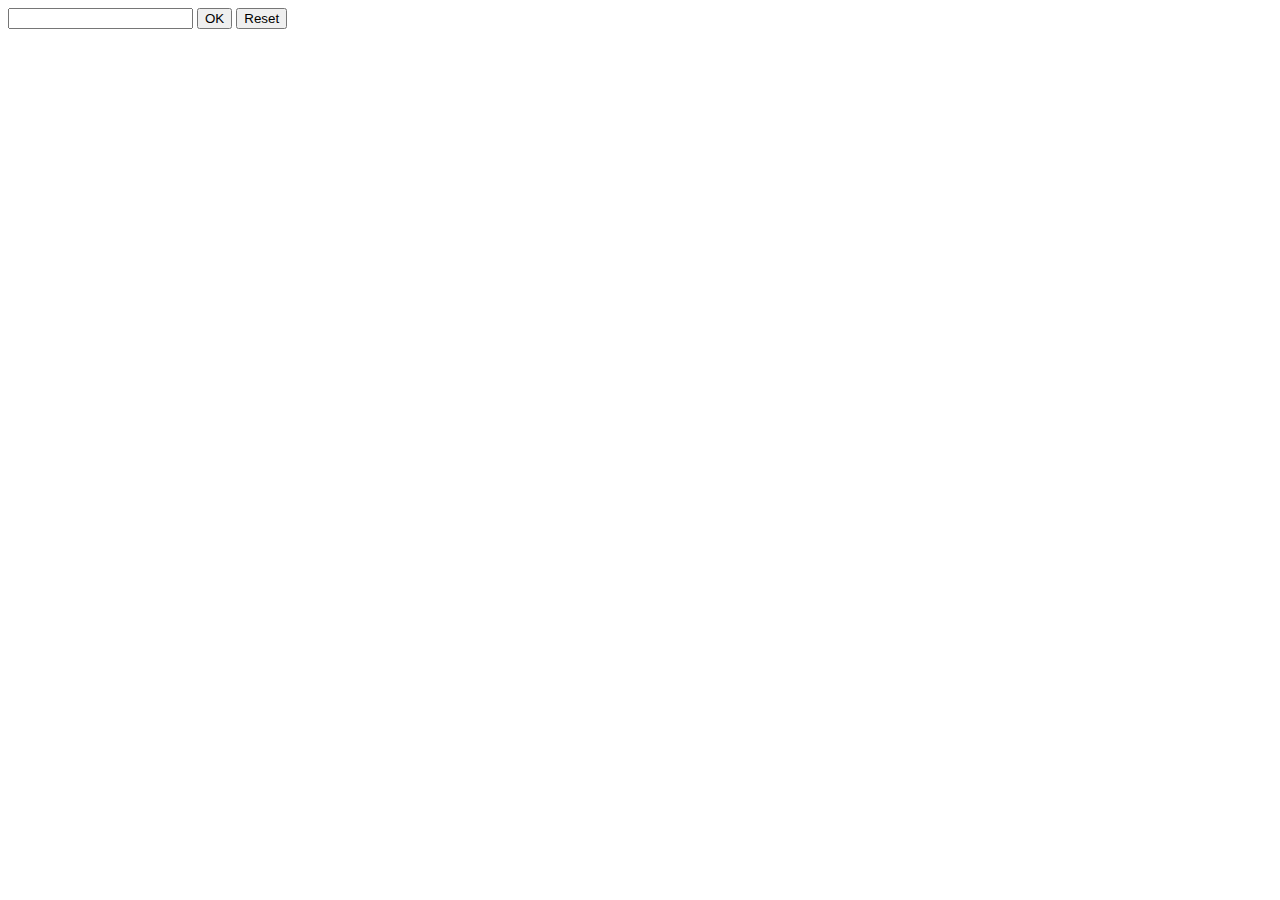
<file: class2/index.html>
<!DOCTYPE html>
<html>
	<head>
		<title>Fun with forms</title>
		<meta charset="utf-8">
	</head>
	<body>
		<form target="_blank">
			<input type="number" name="inputNum">
			<input type="button" value="OK" onclick="adding(inputNum.value)">
			<input type="reset">
		</form>
		<script type="text/javascript">
			function adding(myInput) {
				// myWindow = window.open("http://cs.wheatonma.edu/mgousie", "width=300", "height=200");
				// if (input > 0) {
				// 	document.write("Greater than 0");
				// 	// console.log("Greater than 0");
				// }
				// else if (input < 0) {
				// 	document.write("Less than 0");
				// 	// console.log("Less than 0");
				// }
				// else {
				// 	document.write("Equal to 0");
				// 	// console.log("Equal to 0");
				// }

				// date
				// var date = new Date();
				// var month = date.getMonth() + 1;
				// var day = date.getDay();
				// document.write("Today is " + month + "/" + day);

				// input form
				// var myInputNum;
				// myInputNum = myInput * 1 + 10; // multiply by 1 to make it recognize input as a number
				// document.write("input + 10 = " + myInputNum);

				var names = new Array(5);
				names[0] = "Tyler";
				names[1] = "Kim";
				names[2] = "Brittany";
				names[3] = "Dan";
				names[4] = "Alek";

				var adj = new Array(10);
				adj[0] = "tall";
				adj[1] = "short";
				adj[2] = "loud";
				adj[3] = "quiet";
				adj[4] = "fast";
				adj[5] = "slow";
				adj[6] = "big";
				adj[7] = "small";
				adj[8] = "funny";
				adj[9] = "boring";

				var randomName = names[Math.floor(Math.random() * names.length)];
				var randomAdj = adj[Math.floor(Math.random() * adj.length)];
				var chosenName = names[randomName];
				var chosenAdj = adj[randomAdj];

				document.write(randomAdj + " " + randomName);
			}
		</script>
	</body>
</html>
</file>
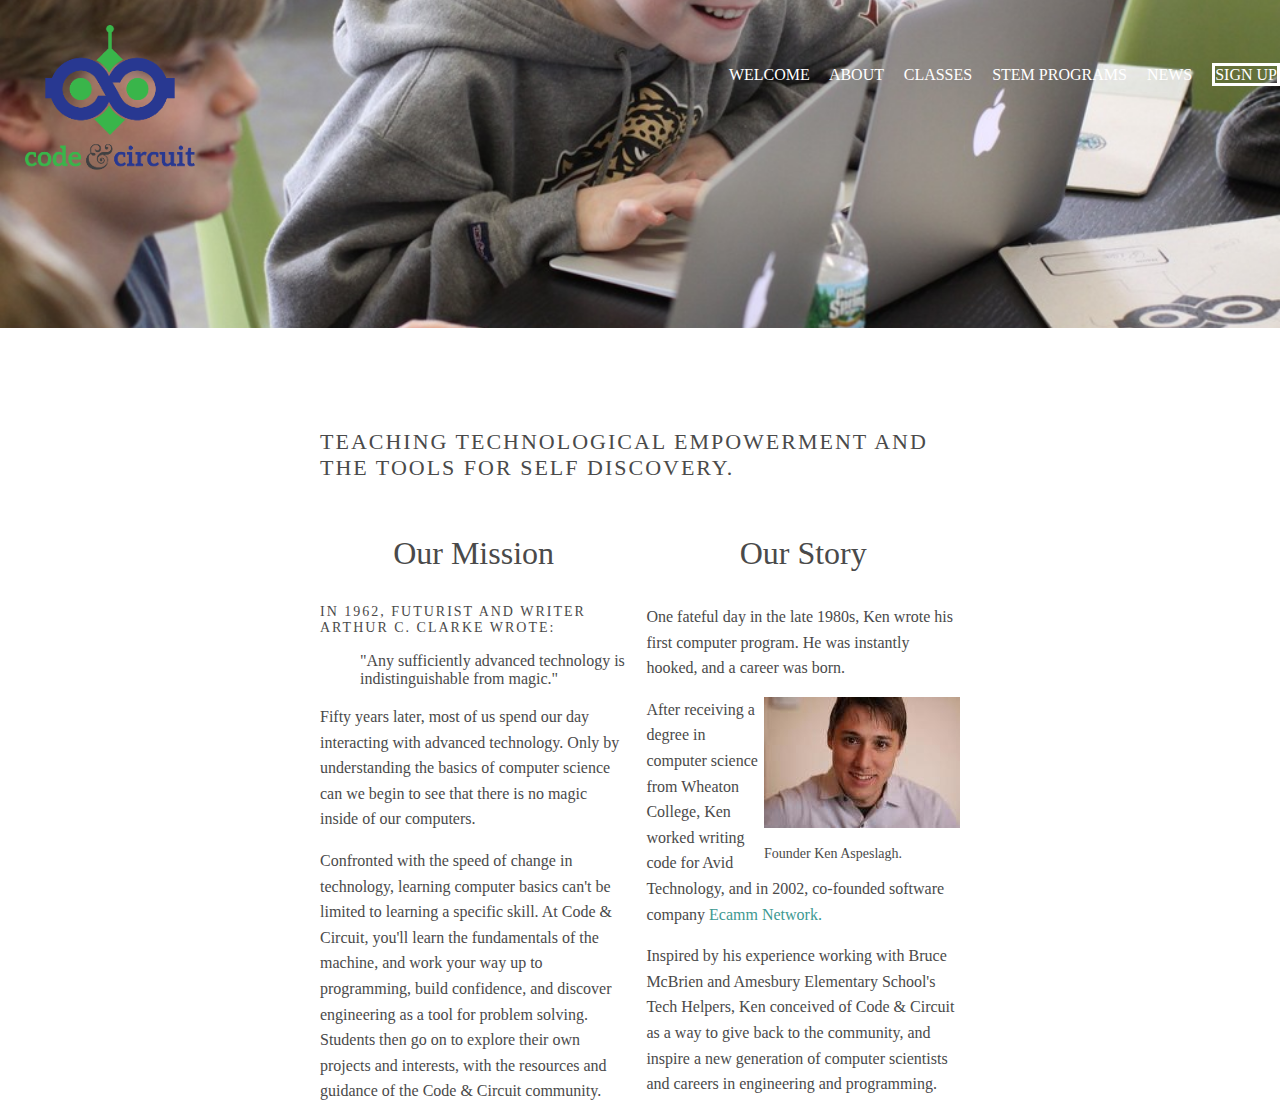
<file: hw1/index.html>
<!DOCTYPE html>
<html>
	<head>
		<title>About Us</title>
		<link rel="stylesheet" href="codecircuit.css">
		<link rel="icon" type="image/png" style="height: 550%" href="images/logo.png">
	</head>

	<body>
		<div id="banner">
			<img src="images/banner.jpg" id="bannerImage">
			<img src="images/logo.png" id="logoImage">
			<p id="bannerText">
				welcome about classes <span id="nospace">stem programs</span> news <span id="nospaceborder">sign up</span>
			</p>
		</div>

		<div class="body_wrapper">
			<div id="content">
				<p id="bodyTitle">teaching technological empowerment and the tools for self discovery.</p>
			</div>
			<div class="secondwrapper">
				<div class="left_side">
					<p id="storyTitle">Our Mission</p>
					<p id="intro">In 1962, futurist and writer Arthur C. Clarke wrote:</p>
					<p id="quote">"Any sufficiently advanced technology is indistinguishable from magic."</p>
					<p id="text">Fifty years later, most of us spend our day interacting with advanced technology.  Only by understanding the basics of computer science can we begin to see that there is no magic inside of our computers.</p>
					<p id="text">Confronted with the speed of change in technology, learning computer basics can't be limited to learning a specific skill.  At Code & Circuit, you'll learn the fundamentals of the machine, and work your way up to programming, build confidence, and discover engineering as a tool for problem solving.  Students then go on to explore their own projects and interests, with the resources and guidance of the Code & Circuit community.</p>
				</div>
				<div class="right_side">
					<p id="storyTitle">Our Story</p>
					<p id="text">One fateful day in the late 1980s, Ken wrote his first computer program.  He was instantly hooked, and a career was born.</p>
					<div id="founderImage"><img src="images/founder.jpg">
					<p style="font-size: .875em; color: #4a4a4a">Founder Ken Aspeslagh.</p>
					</div>
					<p id="text">After receiving a degree in computer science from Wheaton College, Ken worked writing code for Avid Technology, and in 2002, co-founded software company <a href="http://ecamm.com" target="_blank" id="link">Ecamm Network.</a></p>
					<p id="text">Inspired by his experience working with Bruce McBrien and Amesbury Elementary School's Tech Helpers, Ken conceived of Code & Circuit as a way to give back to the community, and inspire a new generation of computer scientists and careers in engineering and programming.</p>
				</div>
			</div>
		</div>
	</body>
</html>
</file>
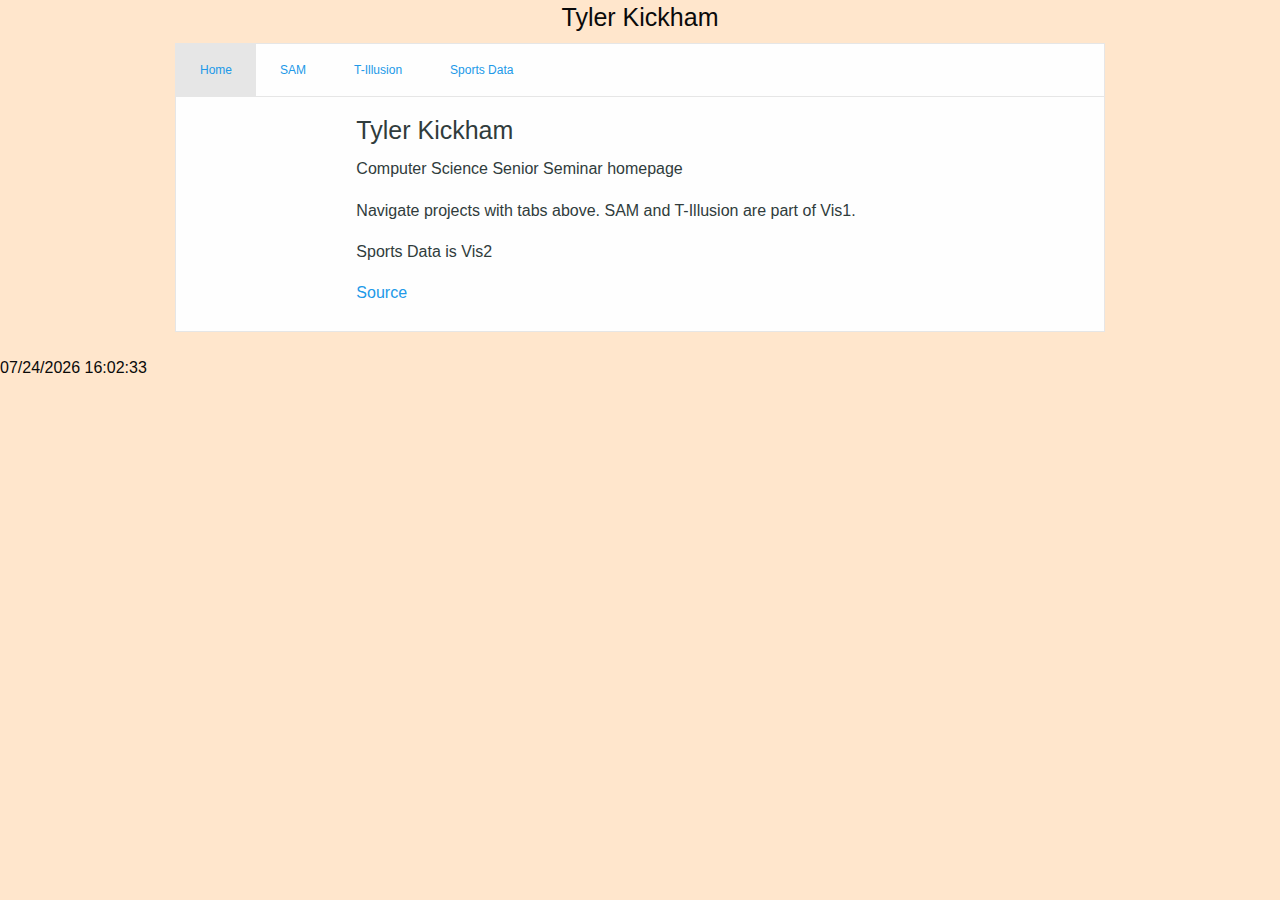
<file: www/index.html>
<!DOCTYPE html>
<html>
	<head>
		<title>Tyler Kickham</title>
		<meta charset="utf-8">
		<link rel="stylesheet" href="./css/foundation.css">
		<link rel="stylesheet" type="text/css" href="css/index.css">
		<script src="https://code.jquery.com/jquery-1.9.1.min.js"></script>
		<script src="//d3js.org/d3.v3.min.js" charset="utf-8"></script>
		<script src="http://labratrevenge.com/d3-tip/javascripts/d3.tip.v0.6.3.js"></script>
		<script src="js/dots.js"></script>
		<script src="js/tillusion.js"></script>
		<script src="js/index.js"></script>
		<script src="js/sportsData.js"></script>
	</head>

	<body>
		<div class="row" id="banner">
			<!-- <div class="small-12 columns text-center">
				<img src="imgs/profile.jpg" id="profilePic">
			</div> -->
			<div class="small-12 small-centered columns">
				<h4>Tyler Kickham</h4>
			</div>
		</div>

		<div class="small-9 small-centered columns">
			<ul class="tabs text-center" data-tabs id="projectTabs">
				<li class="tabs-title is-active" id="homeTab"><a href="#home" aria-selected="true">Home</a></li>
				<li class="tabs-title" id="illusion1Tab"><a href="#illusion1" aria-selected="false">SAM</a></li>
				<li class="tabs-title" id="illusion2Tab"><a href="#illusion2" aria-selected="false">T-Illusion</a></li>
				<li class="tabs-title" id="sportsData"><a href="#sportsDataTab" aria-selected="false">Sports Data</a></li>
			</ul>

			<div class="tabs-content" data-tabs-content="projectTabs">
				<div class="tabs-panel is-active" id="home">
					<div class="row">
						<div class="small-2 columns">
							<!-- <img src="imgs/profile.jpg" id="profilePic"> -->
						</div>
						<div class="small-10 columns">
							<h4>Tyler Kickham</h4>
							<p>Computer Science Senior Seminar homepage</p>
							<p>Navigate projects with tabs above.  SAM and T-Illusion are part of Vis1.</p>
							<p>Sports Data is Vis2</p>
							<a href="https://github.com/tkicks/comp401/tree/master/www">Source</a>
						</div>
					</div>
				</div>
				<div class="tabs-panel" id="illusion1">
					<div class="row" id="description">
						<div class="small-7 large-9 columns">
							<canvas id="illusion1Canvas"></canvas>
						</div>
						<div class="small-5 large-3 columns">
							<h4 class="descTitle">Stroboscopic Alternative Motion</h4>
							<p>This illusion portrays 2 dots seemingly traveling in either a vertical or horizontal pattern.  In actuality, the canvas is erased and two dots are drawn at a time, so each dot never leaves its corner.</p>
							<p>Click the "Horizontal" button to force the dot to appear to be travelling horizontally.</p>
							<p>Click the "Vertical" button to force the dot to appear to be travelling vertically.</p>
						</div>
					</div>

					<div class="small-10 small-centered columns">
						<form>
							<input type="button" value="Horizontal" onclick="toggleTopSAM()">
							<input type="button" value="Vertical" onclick="toggleSideSAM()">
							<input type="button" value="Reset Illusion" onclick="resetSAM()">
						</form>
					</div>
				</div>
				<div class="tabs-panel" id="illusion2">
					<div class="row" id="description">
						<div class="small-7 large-9 columns" id="getTWidth">
							<svg id = "svgCanvas"
								width="400px"
								height="400px"
								xmlns="http://www.w3.org/2000/svg">
								<line id="horizontal" x1="10%" y1="95%" x2="90%" y2="95%" style="stroke-width: 10px" stroke="blue" />
								<line id="vertical" x1="50%" y1="95%" x2="50%" y2="15%" style="stroke-width: 10px" stroke="blue" />
							</svg>
						</div>
						<div class="small-5 large-3 columns">
							<h4 class="descTitle">T-Illusion</h4>
							<p>This upside down T appears to have a longer vertical line than horizontal, however, they are the same length.</p>
							<p>Click the "Prove" button to see that it fits the length of the horizontal line</p>
							<p>Click the "Reset Illusion" button to reset the illusion.</p>
							<p id="tResult"></p>
						</div>
					</div>

					<div class="small-10 small-centered columns">
						<form>
							<input type="button" id="prove" value="Prove" onclick="proveT()">
							<input type="button" id="reset" value="Reset Illusion" onclick="resetT()">
						</form>
					</div>
				</div>
				<div class="tabs-panel" id="sportsDataTab">
					<div class="row" id="description">
						<div class="small-7 large-9 columns" id = "svgSpot">
							
						</div>
						<div class="small-5 large-3 columns">
							<h4 class="descTitle">Sports Data Visualization</h4>
							<p>Name: <span id="playerName"></span></p>
							<p>Team: <span id="playerTeam"></span></p>
							<p>Height: <span id="playerHeight"></span></p>
							<p>Weight: <span id="playerWeight"></span></p>
							<p>Average: <span id="playerAverage"></span></p>
							<p>On base %: <span id="playerOBP"></span></p>
							<p>Home runs: <span id="playerHr"></span></p>
							<br />
							<p>Mouseover doesn't work yet.</p>
							<p>X value: average</p>
							<p>Y value: home runs</p>
							<p>Ellipse width: weight</p>
							<p>Ellipse height: height</p>
							<p>Color: on base percentage</p>
							<p style="text-indent: 30px;">Worst to Best:</p>
							<p style="text-indent: 50px;">Red, Orange, Blue, Green, Yellow, Black, White, Purple, Cyan, Aqua</p>
						</div>
					</div>
				</div>
			</div>
		</div>


		<br />
		<script src="js/vendor/jquery.min.js"></script>
		<script src="js/foundation.min.js"></script>
		<script>
			$(document).foundation();
			document.write(document.lastModified);
		</script>
	</body>
</html>
</file>
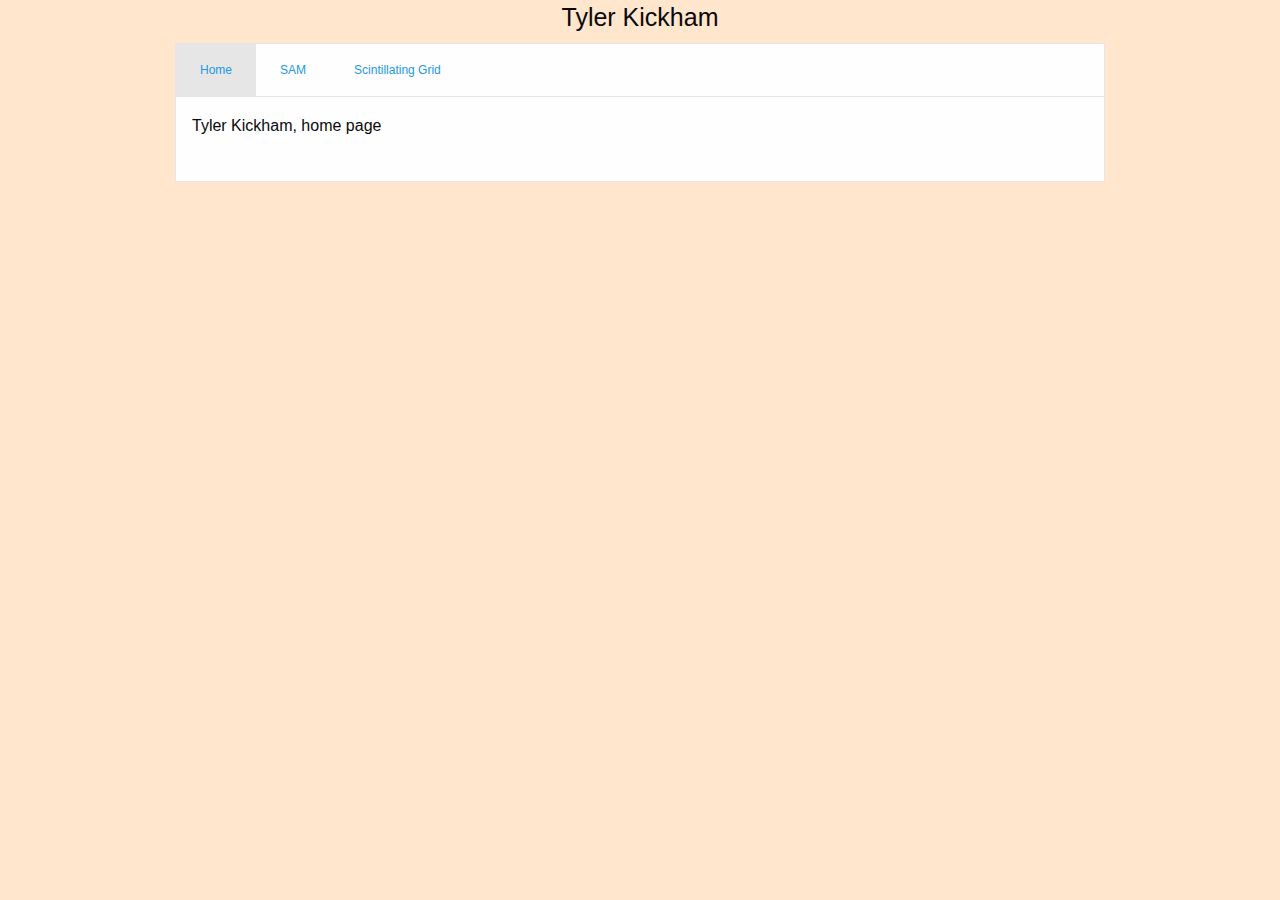
<file: vis1/vis1.html>
<!DOCTYPE html>
<html>
	<head>
		<title>Illusions</title>
		<meta charset="utf-8">
		<link rel="stylesheet" href="./css/foundation.css">
		<link rel="stylesheet" type="text/css" href="css/index.css">
		<script src="https://code.jquery.com/jquery-1.9.1.min.js"></script>
		<script src="js/dots.js"></script>
		<script src="js/grid.js"></script>
		<script src="js/index.js"></script>
	</head>

	<body>
		<div class="row" id="banner">
			<!-- <div class="small-12 columns text-center">
				<img src="imgs/profile.jpg" id="profilePic">
			</div> -->
			<div class="small-12 small-centered columns">
				<h4>Tyler Kickham</h4>
			</div>
		</div>

		<div class="small-9 small-centered columns">
			<ul class="tabs text-center" data-tabs id="projectTabs">
				<li class="tabs-title is-active" id="homeTab"><a href="#home" aria-selected="true">Home</a></li>
				<li class="tabs-title" id="illusion1Tab"><a href="#illusion1" aria-selected="false">SAM</a></li>
				<li class="tabs-title" id="illusion2Tab"><a href="#illusion2" aria-selected="false">Scintillating Grid</a></li>
			</ul>

			<div class="tabs-content" data-tabs-content="projectTabs">
				<div class="tabs-panel is-active" id="home">
					<p>Tyler Kickham, home page</p>
				</div>
				<div class="tabs-panel" id="illusion1">
					<div class="row" id="description">
						<div class="small-7 columns">
							<canvas id="illusion1Canvas"></canvas>
						</div>
						<div class="small-5 columns">
							<h5>Stroboscopic Alternative Motion</h5>
							<p>This illusion portrays 2 dots seemingly traveling in either a vertical or horizontal pattern.  In actuality, the canvas is erased and two dots are drawn at a time, so each dot never leaves its corner.</p>
							<p>Click the "Horizontal" button to force the dot to appear to be travelling horizontally.</p>
							<p>Click the "Vertical" button to force the dot to appear to be travelling vertically.</p>
						</div>
					</div>

					<div class="small-10 small-centered columns">
						<form>
							<input type="button" value="Horizontal" onclick="toggleTopSAM()">
							<input type="button" value="Vertical" onclick="toggleSideSAM()">
							<input type="button" value="Reset Illusion" onclick="resetSAM()">
						</form>
					</div>
				</div>
				<div class="tabs-panel" id="illusion2">
					<canvas id="illusion1Canvas"></canvas>
					<div class="small-12 small-centered columns">
						<form>
							<input type="button" value="Prove Illusion" onclick="fadeOutGrid()">
							<input type="button" value="Reset Illusion" onclick="fadeInGrid()">
						</form>
					</div>
				</div>
			</div>
		</div>


		<script src="js/vendor/jquery.min.js"></script>
		<script src="js/foundation.min.js"></script>
		<script>
			$(document).foundation();
		</script>
	</body>
</html>
</file>
<file: hw1/codecircuit.css>
body {
	padding: 0;
	margin: 0;
	font-family: "proxima-nova", garamond, "sans-serif";
	color: #4a4a4a;
}

.body_wrapper {
	margin-left: 25%;
	margin-right: 25%;
	display: inline-block;
}

/*.secondwrapper {
	display: flex;
}*/

.left_side {
	position: absolute;
	float: left;
	margin-right: 51%;
}

.right_side {
	position: relative;
	float: right;
	margin-left: 51%;
}

#banner {
	max-height: 20.5em;
	width: 100%;
	overflow: hidden;
	display: inline-block;
}

#bannerImage {
	position: relative;
	top: -310px;
	float: left;
	height: 100%;
	width: 100%;
}

#logoImage {
	position: absolute;
	top: 25px;
	left: 25px;
	float: left;
}

#bannerText {
	position: absolute;
	padding-right: 100px;
	text-align: right;
	word-spacing: 1em;
	width: inherit;
	padding-top: 50px;
	color: #fff;
	text-transform: uppercase;
}

#nospace {
	word-spacing: 0em;
}

#nospaceborder {
	word-spacing: 0em;
	border-style: solid;
	border-color: #fff; 
}

#bodyTitle {
	padding-top: 75px;
	text-transform: uppercase;
	font-size: 22px;
	color: #4a4a4a;
	letter-spacing: 2px;
}

#storyTitle {
	text-align: center;
	font-size: 32px;
	font-family: garamond;
}

#intro {
	font-size: 14px;
	text-transform: uppercase;
	letter-spacing: 2px;
}

#quote {
	margin-left: 40px;
}

#text {
	line-height: 1.6em;
}

#link {
	text-decoration: none;
	color: #3d9991;
}

#founderImage {
	display: inline-block;
	float: right;
}
</file>
<file: www/css/index.css>
body {
	background-color: #ffe6cc;
}

div.tooltip {	
    position: absolute;
    text-align: center;
    width: 60px;
    height: 28px;
    padding: 2px;
    font: 12px sans-serif;
    border: 0px;
    border-radius: 8px;
    pointer-events: none;
}

.axis path,
.axis line {
    fill: none;
    stroke: black;
    shape-rendering: crispEdges;
}

.axis text {
    font-family: sans-serif;
    font-size: 11px;
}

.descTitle {
	text-align: center;
}

#banner {
	text-align: center;
}

#description {
	display: inline-block;
}

#horizontal {
	width: 200px;
	height: 20px;
}

#illusion1Canvas {
	width: 100%;
	height: 400px;
	border-style: solid;
	border-width: 1px;
	border-color: #000;
}

#profilePic {
	/*height: 10em;*/
}

#svgCanvas {
	overflow: auto;
}

#tResult {
	font-size: 18px;
	font-weight: bold;
}

#vertical {
	-webkit-transition-property: -webkit-transform;
	-webkit-transition-duration: 2.0s;
}
</file>
<file: vis1/css/index.css>
body {
	background-color: #ffe6cc;
}

#banner {
	text-align: center;
}

#description {
	display: inline-block;
}

#illusion1Canvas {
	width: 100%;
	height: 400px;
	border-style: solid;
	border-width: 1px;
	border-color: #000;
}

#profilePic {
	height: 10em;
}
</file>
